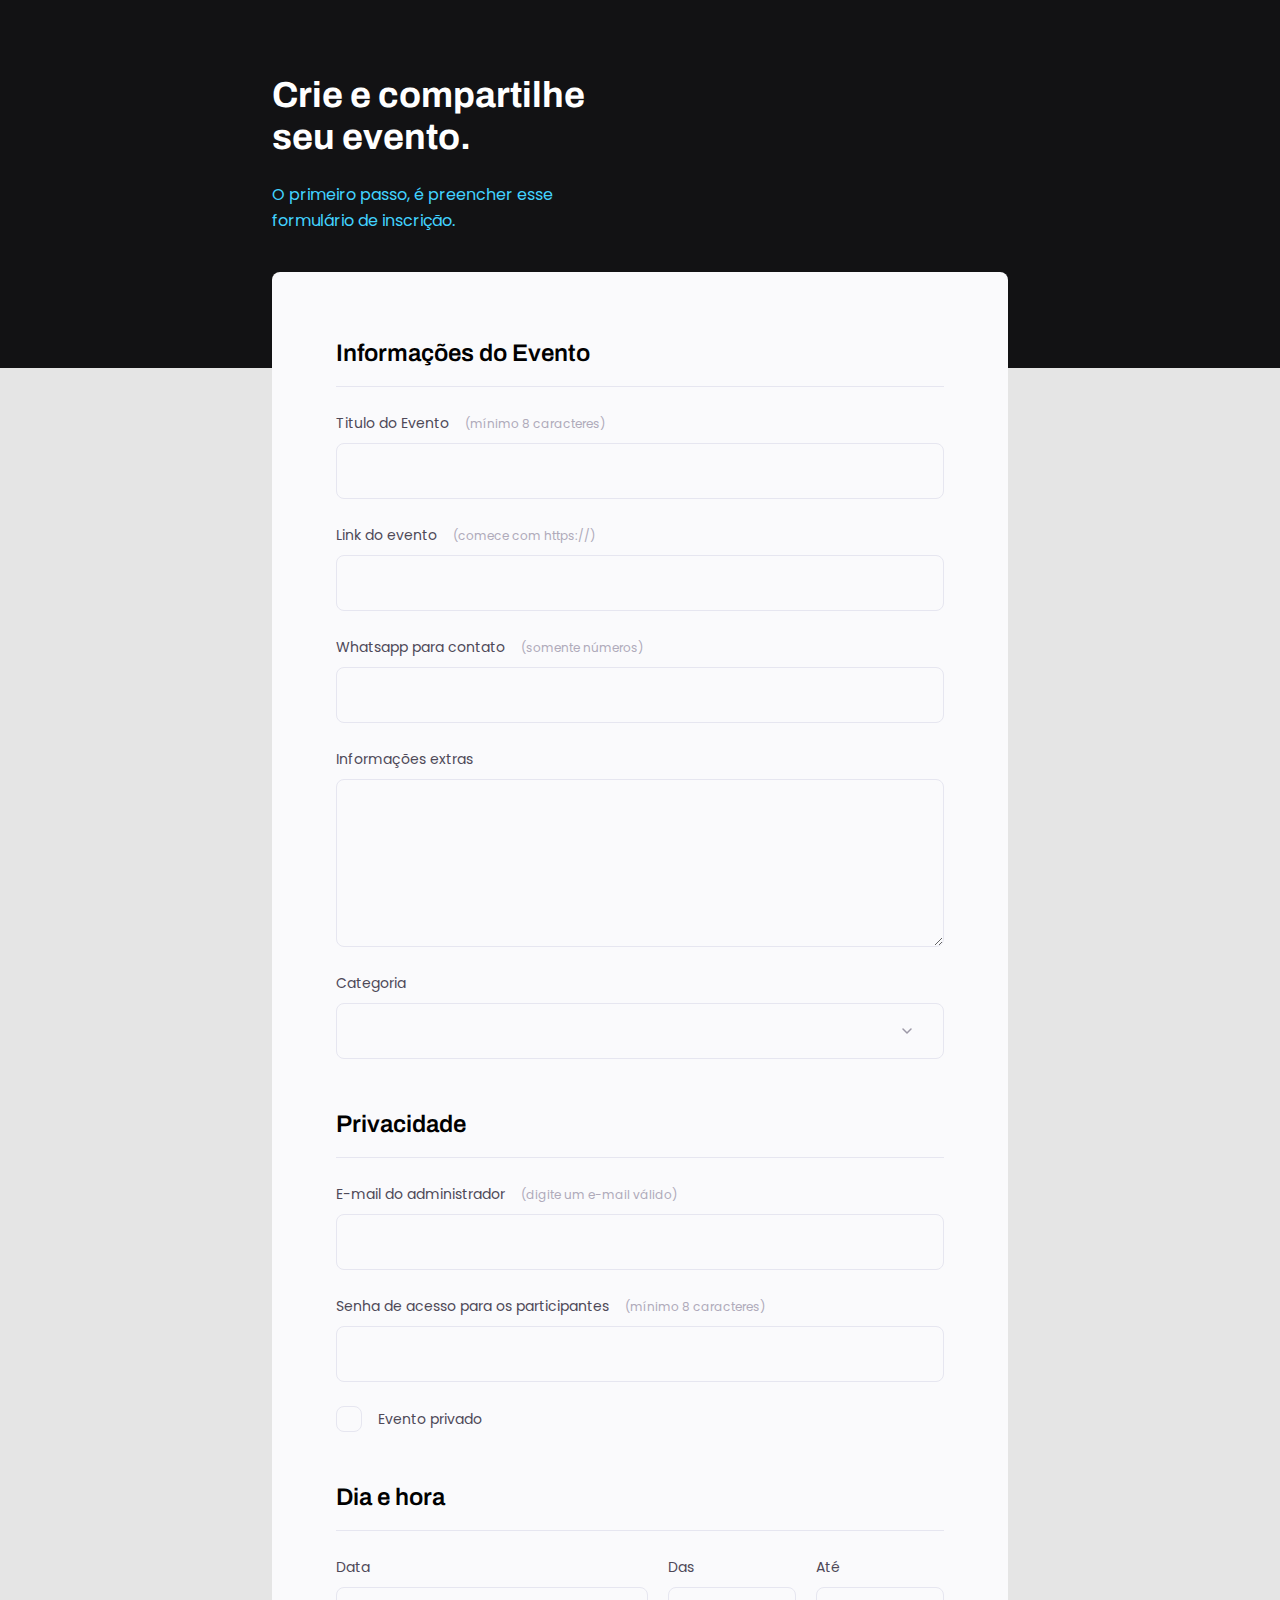
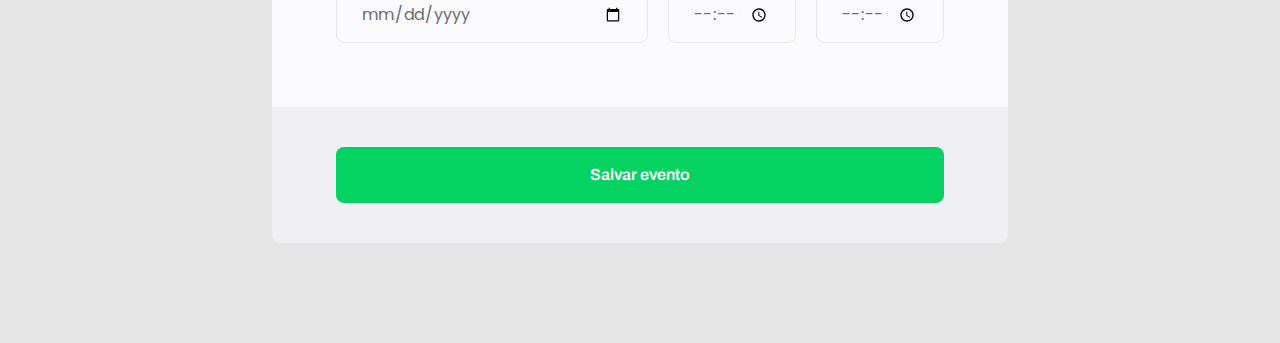
<file: Projeto Formulário/formulario-principal/index.html>
<!DOCTYPE html>
<html lang="pt-br">
  <head>
    <meta charset="UTF-8" />
    <meta name="viewport" content="width=device-width, initial-scale=1.0" />
    <link rel="preconnect" href="https://fonts.googleapis.com" />
    <link rel="preconnect" href="https://fonts.gstatic.com" crossorigin />
    <link
      href="https://fonts.googleapis.com/css2?family=Archivo:wght@600;700&family=Poppins&display=swap"
      rel="stylesheet"
    />
    <link rel="stylesheet" href="./style.css" />
    <title>Projeto Forms</title>
  </head>
  <body>
    <div class="page">
      <header>
        <h1>Crie e compartilhe seu evento.</h1>

        <p>O primeiro passo, é preencher esse formulário de inscrição.</p>
      </header>

      <form id="my-form">
        <fieldset>
          <div class="fieldset-wrapper">
            <legend>Informações do Evento</legend>

            <div class="input-wrapper">
              <label for="event-title"
                >Titulo do Evento <span>(mínimo 8 caracteres)</span></label
              >
              <input type="text" id="event-title" />
            </div>

            <div class="input-wrapper">
              <label for="event-link"
                >Link do evento <span>(comece com https://)</span></label
              >
              <input type="url" id="event-link" />
            </div>

            <div class="input-wrapper">
              <label for="event-whatsapp"
                >Whatsapp para contato <span>(somente números)</span></label
              >
              <input type="number" id="event-whatsapp" />
            </div>

            <div class="input-wrapper">
              <label for="event-info">Informações extras</label>
              <textarea id="event-info"></textarea>
            </div>

            <div class="input-wrapper">
              <label for="event-category">Categoria</label>
              <select id="event-category">
                <option value=""></option>
                <option value="live">Ao vivo</option>
                <option value="podcast">Podcast</option>
                <option value="mentorship">Mentoria</option>
              </select>
            </div>
          </div>
        </fieldset>

        <fieldset>
          <div class="fieldset-wrapper">
            <legend>Privacidade</legend>

            <div class="input-wrapper">
              <label for="event-email"
                >E-mail do administrador
                <span>(digite um e-mail válido)</span></label
              >
              <input type="email" id="event-email" />
            </div>

            <div class="input-wrapper">
              <label for="event-password"
                >Senha de acesso para os participantes
                <span>(mínimo 8 caracteres)</span></label
              >
              <input type="password" id="event-password" />
            </div>

            <div class="checkbox-wrapper">
              <input type="checkbox" id="event-private" />
              <label for="event-private">Evento privado</label>
            </div>
          </div>
        </fieldset>

        <fieldset>
          <div class="fieldset-wrapper">
            <legend>Dia e hora</legend>

            <div class="col-3">
              <div class="input-wrapper">
                <label for="event-date">Data</label>
                <input type="date" id="event-date" />
              </div>

              <div class="input-wrapper">
                <label for="event-begin">Das</label>
                <input type="time" id="event-begin" />
              </div>

              <div class="input-wrapper">
                <label for="event-end">Até</label>
                <input type="time" id="event-end" />
              </div>
            </div>
          </div>
        </fieldset>
      </form>

      <footer>
          <input class="button" type="submit" value="Salvar evento" form="my-form"/>
      </footer>
    </div>
  </body>
</html>
</file>
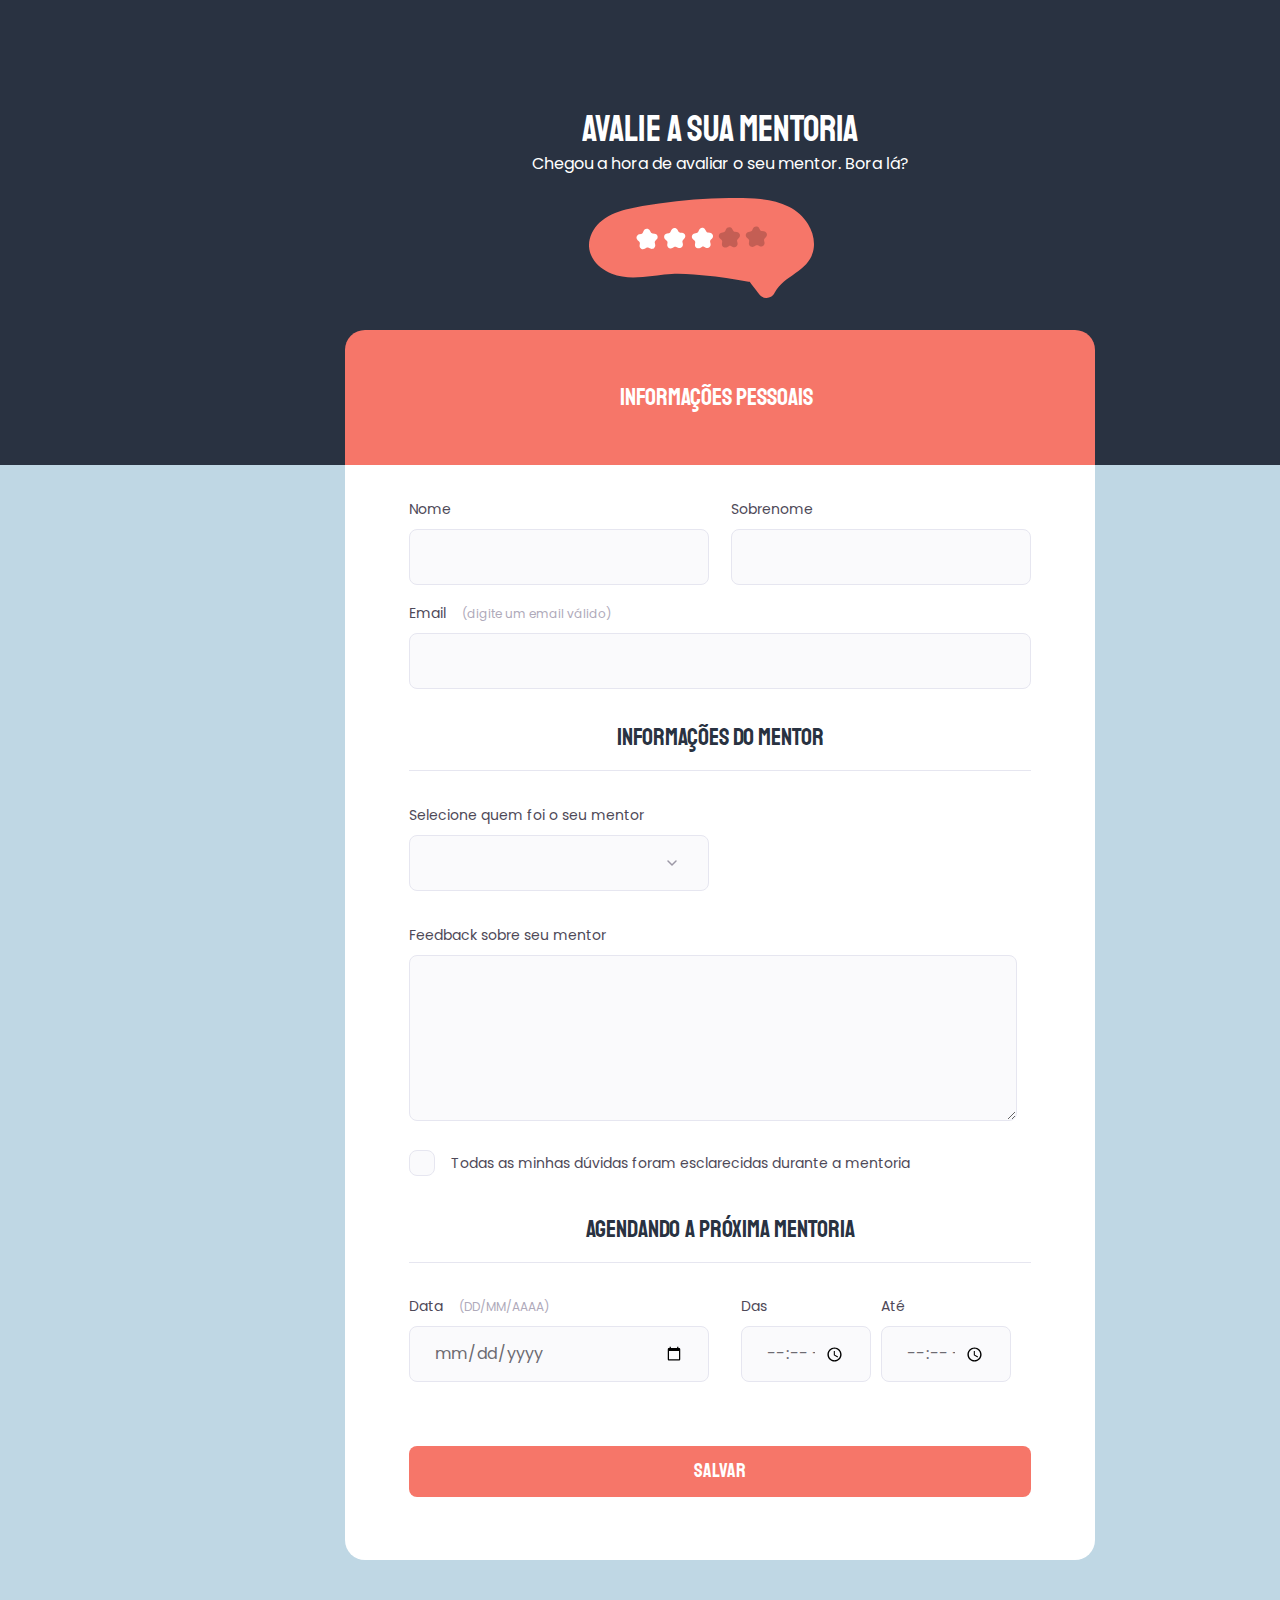
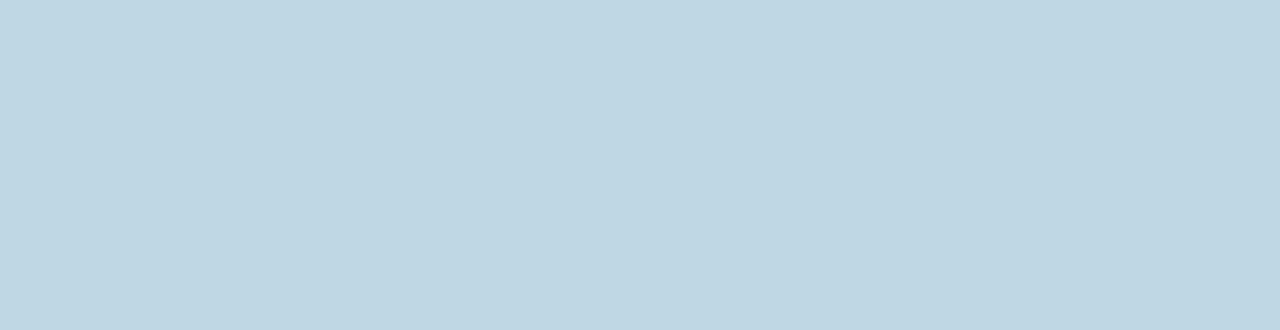
<file: Projeto Formulário/formulario-avaliacao/index03.html>
<!DOCTYPE html>
<html lang="pt-br">
  <head>
    <meta charset="UTF-8" />
    <meta name="viewport" content="width=device-width, initial-scale=1.0" />
    <link rel="preconnect" href="https://fonts.googleapis.com" />
    <link rel="preconnect" href="https://fonts.gstatic.com" crossorigin />
    <link
      href="https://fonts.googleapis.com/css2?family=Poppins&family=Staatliches&display=swap"
      rel="stylesheet"
    />
    <link rel="stylesheet" href="./style03.css" />
    <title>Projeto Forms Avaliação</title>
  </head>
  <body>
    <div class="page">
      <header>
        <h1>AVALIE A SUA MENTORIA</h1>

        <p>Chegou a hora de avaliar o seu mentor. Bora lá?</p>

        <img src="./assets/avaliacao.svg" alt="" />

        <div class="top">
          <h1>INFORMAÇÕES PESSOAIS</h1>
        </div>
      </header>

      <form id="my-form">
        <fieldset>
          <div class="fieldset-wrapper">
            <div class="col-3">
              <div class="input-wrapper">
                <label id="label-event-name" for="event-name">Nome</label>
                <input type="text" id="event-name" />
              </div>

              <div class="input-wrapper">
                <label id="label-event-lastname" for="event-lastname">Sobrenome</label>
                <input type="text" id="event-lastname" />
              </div>
            </div>

            <div class="input-wrapper">
              <label id="label-event-email" for="event-email"
                >Email <span>(digite um email válido)</span></label
              >
              <input type="email" id="event-email" />
            </div>
          </div>
        </fieldset>

        <fieldset>
          <div class="fieldset-wrapper">
            <legend class="info">INFORMAÇÕES DO MENTOR</legend>

            <div class="input-wrapper">
              <label id="label-event-mentor" for="event-mentor">Selecione quem foi o seu mentor</label>
              <select id="event-mentor">
                <option value=""></option>
                <option value="">Pablo Marçal</option>
                <option value="">Renato Cariani</option>
                <option value="">Serjão Foguetes</option>
                <option value="">Poderosíssimo Ninja</option>
                <option value="">Dr. Drauzio Varella</option>
              </select>
            </div>

            <div class="input-wrapper">
              <label id="label-event-feedback" for="event-feedback">Feedback sobre seu mentor</label>
              <textarea id="event-feedback"></textarea>
            </div>

            <div class="checkbox-wrapper">
              <input type="checkbox" id="event-checkbox" />
              <label for="event-checkbox">Todas as minhas dúvidas foram esclarecidas durante a mentoria</label>
            </div>
          </div>
        </fieldset>

        <fieldset>
          <div class="fieldset-wrapper">
            <legend class="agendado">AGENDANDO A PRÓXIMA MENTORIA</legend>

            <div class="col-3">
              <div class="input-wrapper">
                <label id="label-event-data" for="event-date">Data <span>(DD/MM/AAAA)</span></label>
                <input type="date" id="event-date" />
              </div>

              <div class="input-wrapper">
                <label id="label-event-begin" for="event-begin">Das</label>
                <input type="time" id="event-begin" />
              </div>

              <div class="input-wrapper">
                <label id="label-event-end" for="event-end">Até</label>
                <input type="time" id="event-end" />
              </div>
            </div>
          </div>
          <input class="button" type="submit" value="SALVAR" form="my-form"/>
        </fieldset>
      </form>
    </div>
  </body>
</html>
</file>
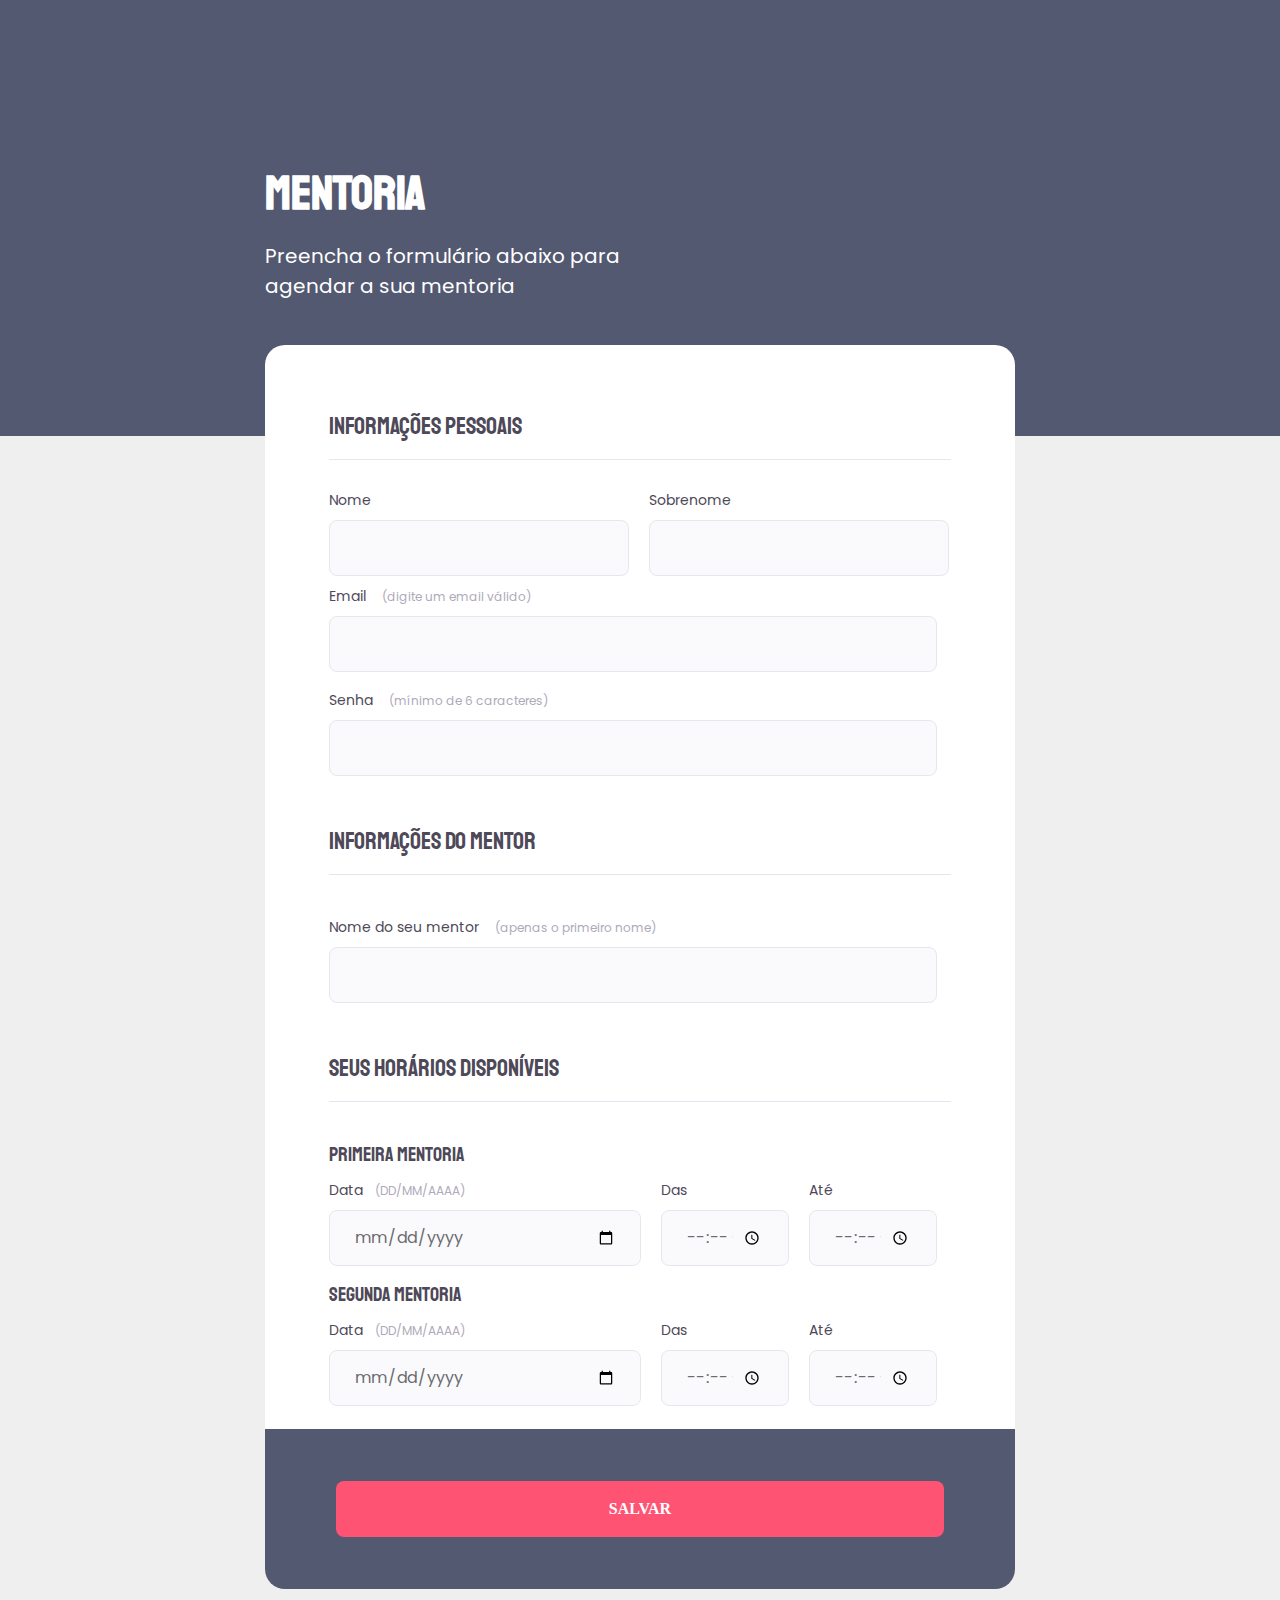
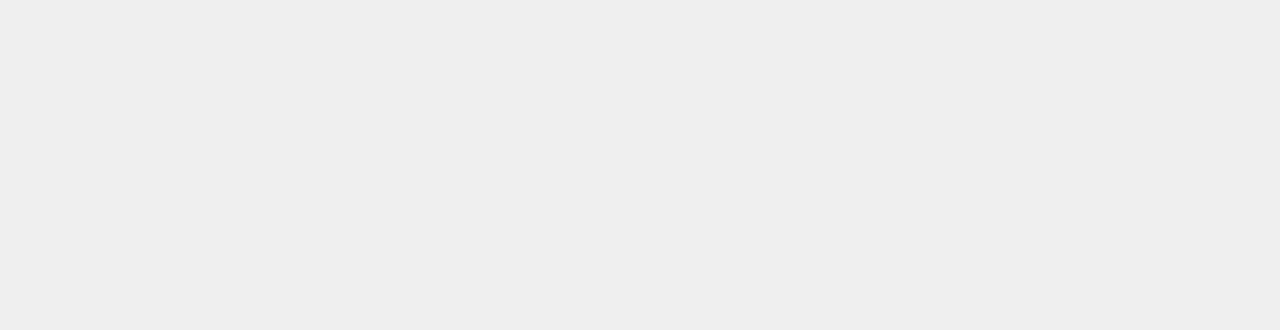
<file: Projeto Formulário/formulario-mentoria/index02.html>
<!DOCTYPE html>
<html lang="pt-br">
  <head>
    <meta charset="UTF-8" />
    <meta name="viewport" content="width=device-width, initial-scale=1.0" />
    <link rel="preconnect" href="https://fonts.googleapis.com">
    <link rel="preconnect" href="https://fonts.gstatic.com" crossorigin>
    <link href="https://fonts.googleapis.com/css2?family=Poppins&family=Staatliches&display=swap" rel="stylesheet">
    <link rel="stylesheet" href="./style02.css" />
    <title>Projeto Forms Mentoria</title>
  </head>
  <body>
    <div class="page">
      <header>
        <h1>MENTORIA</h1>

        <p>Preencha o formulário abaixo para agendar a sua mentoria</p>
      </header>

      <form id="my-form">
        <fieldset>
          <div class="fieldset-wrapper">
            <legend>INFORMAÇÕES PESSOAIS</legend>

            <div class="col-3">
              <div class="input-wrapper">
                <label id="label-event-name" for="event-name">Nome</label>
                <input type="text" id="event-name" />
              </div>

              <div class="input-wrapper">
                <label id="label-event-lastname" for="event-lastname">Sobrenome</label>
                <input type="text" id="event-lastname" />
              </div>
            </div>

            <div class="input-wrapper">
              <label id="label-event-email" for="event-email"
                >Email <span>(digite um email válido)</span></label
              >
              <input type="email" id="event-email" />
            </div>

            <div class="input-wrapper">
              <label id="label-event-password" for="event-password"
                >Senha <span>(mínimo de 6 caracteres)</span></label
              >
              <input type="password" id="event-password" />
            </div>
          </div>
        </fieldset>

        <fieldset>
          <div class="fieldset-wrapper">
            <legend>INFORMAÇÕES DO MENTOR</legend>

            <div class="input-wrapper">
              <label id="label-event-mentor" for="event-mentor"
                >Nome do seu mentor
                <span>(apenas o primeiro nome)</span></label
              >
              <input type="text" id="event-mentor" />
            </div>
        </fieldset>

        <fieldset>
          <div class="fieldset-wrapper">
            <legend>SEUS HORÁRIOS DISPONÍVEIS</legend>
                <h4 class="title1">PRIMEIRA MENTORIA</h4>
            <div class="col-3">
              <div class="input-wrapper">
                <label id="label-event-date" for="event-date">Data<span>(DD/MM/AAAA)</span></label>
                <input type="date" id="event-date" />
              </div>

              <div class="input-wrapper">
                <label id="label-event-begin" for="event-begin">Das</label>
                <input type="time" id="event-begin" />
              </div>

              <div class="input-wrapper">
                <label id="label-event-end" for="event-end">Até</label>
                <input type="time" id="event-end" />
              </div>
            </div>

            <h4 class="title2">SEGUNDA MENTORIA</h4>
            <div class="col-3">
              <div class="input-wrapper">
                <label id="label-event-date" for="event-date">Data<span>(DD/MM/AAAA)</span></label>
                <input type="date" id="event-date" />
              </div>

              <div class="input-wrapper">
                <label id="label-event-begin" for="event-begin">Das</label>
                <input type="time" id="event-begin" />
              </div>

              <div class="input-wrapper">
                <label id="label-event-end" for="event-end">Até</label>
                <input type="time" id="event-end" />
              </div>
            </div>
          </div>
        </fieldset>
      </form>

      <footer>
        <input
          class="button"
          type="submit"
          value="SALVAR"
          form="my-form"
        />
      </footer>
    </div>
  </body>
</html>
</file>
<file: Projeto Formulário/formulario-principal/style.css>
* {
  margin: 0;
  padding: 0;
  box-sizing: border-box;
}

body,
input,
select,
textarea {
  font-family: "Poppins", sans-serif;
}

body {
  background: #e5e5e5;
}

body:before {
  top: 0;
  left: 0;
  width: 100%;
  content: "";
  z-index: -1;
  height: 368px;
  position: absolute;
  background: #121214;
}

.page {
  width: 736px;
  margin: auto;
}

header {
  width: 319px;
  margin-top: 74px;
}

header h1 {
  color: white;
  font-size: 36px;
  font-weight: bold;
  line-height: 42px;
  margin-bottom: 24px;
  font-family: "Archivo", sans-serif;
}

header p {
  font-size: 16px;
  color: #42d3ff;
  line-height: 26px;
  font-style: normal;
  font-family: "Poppins", sans-serif;
}

form {
  display: flex;
  flex-direction: column;
  gap: 48px;
  padding: 64px;
  margin-top: 38px;
  min-height: 300px;
  background: #fafafc;
  border-radius: 8px 8px 0px 0px;
}

fieldset {
  border: none;
}

.fieldset-wrapper {
  gap: 24px;
  display: flex;
  flex-direction: column;
}

fieldset legend {
  width: 100%;
  font-size: 24px;
  font-weight: 600;
  line-height: 34px;
  padding-bottom: 16px;
  font-family: "Archivo", sans-serif;
  border-bottom: 1px solid #e6e6f0;
}

.input-wrapper {
  display: flex;
  flex-direction: column;
}

.input-wrapper label,
.checkbox-wrapper label {
  font-size: 14px;
  color: #4e4958;
  line-height: 24px;
  margin-bottom: 8px;
}

.input-wrapper label span {
  font-size: 12px;
  color: #afaaba;
  margin-left: 12px;
  line-height: 20px;
}

.input-wrapper label span:hover {
  color: #6c6a71;
}

.input-wrapper input,
.input-wrapper textarea,
select {
  width: 608px;
  height: 56px;
  font-size: 16px;
  padding: 0 24px;
  font-weight: 400;
  color: #6c6a71;
  line-height: 26px;
  border-radius: 8px;
  background: #fafafc;
  box-sizing: border-box;
  border: 1px solid #e6e6f0;
}

.input-wrapper textarea {
  padding: 0;
  height: 168px;
}

.input-wrapper select {
  appearance: none;
  -ms-apperance: none;
  -moz-appearance: none;
  -webkit-appearance: none;
  background-image: url("data:image/svg+xml,%3Csvg width='24' height='24' viewBox='0 0 24 24' fill='none' xmlns='http://www.w3.org/2000/svg'%3E%3Cg clip-path='url(%23clip0_1_54)'%3E%3Cpath d='M8 10L12 14L16 10' stroke='%239C98A6' stroke-width='1.5' stroke-linecap='round' stroke-linejoin='round'/%3E%3C/g%3E%3Cdefs%3E%3CclipPath id='clip0_1_54'%3E%3Crect width='24' height='24' fill='white'/%3E%3C/clipPath%3E%3C/defs%3E%3C/svg%3E%0A");
  background-repeat: no-repeat;
  background-position: right 24px top 50%;
}

.col-3 {
  display: flex;
  gap: 20px;
  width: 100%;
}

.input-wrapper input#event-date {
  width: 312px;
}

.input-wrapper input#event-begin,
.input-wrapper input#event-end {
  width: 128px;
}

.checkbox-wrapper label {
  display: flex;
  gap: 16px;
  align-items: center;
  display: flex;
  margin: 0;
}

.checkbox-wrapper {
  position: relative;
}

.checkbox-wrapper input {
  position: absolute;
  width: 24px;
  height: 24px;
  opacity: 0;
}

.checkbox-wrapper label::before {
  content: "";
  width: 24px;
  height: 24px;
  border: 1px solid #e6e6f0;
  border-radius: 8px;
}

.checkbox-wrapper input:checked + label::before {
  background-image: url("data:image/svg+xml,%3Csvg width='24' height='24' viewBox='0 0 24 24' fill='none' xmlns='http://www.w3.org/2000/svg'%3E%3Cg clip-path='url(%23clip0_5004_23)'%3E%3Cpath d='M9 16.17L4.83 12L3.41 13.41L9 19L21 7L19.59 5.59L9 16.17Z' fill='%2342D3FF'/%3E%3C/g%3E%3Cdefs%3E%3CclipPath id='clip0_5004_23'%3E%3Crect width='24' height='24' fill='white'/%3E%3C/clipPath%3E%3C/defs%3E%3C/svg%3E%0A");
}

.checkbox-wrapper input:focus + label::before {
  outline: 2px solid black;
}

footer {
  height: 136px;
  border-radius: 0px 0px 8px 8px;
  display: flex;
  background: #f0f0f4;
  flex-direction: column;
  padding: 40px 64px;
  margin-bottom: 100px;
}

footer .button {
  font-family: Archivo;
  font-size: 16px;
  font-weight: 600;
  line-height: 26px;
  border-radius: 8px;
  background: #04d361;
  color: white;
  height: 56px;
  border: none;
}

footer .button:hover{
  background: #05c059;
}
</file>
<file: Projeto Formulário/formulario-avaliacao/style03.css>
* {
  margin: 0;
  padding: 0;
  box-sizing: border-box;
}

body,
input,
select,
textarea {
  font-family: "Poppins", sans-serif;
}

:root {
  --header-and-legend: #293241;
  --top-and-button: #f67669;
  --background: #bfd7e4;
  --form-and-header: #ffffff;
  --input: #fafafc;
}

body {
  background: var(--background);
}

body:before {
  top: 0;
  left: 0;
  width: 100%;
  content: "";
  z-index: -1;
  height: 465px;
  position: absolute;
  background: var(--header-and-legend);
}

.page {
  width: 1440px;
  height: 1930px;
  margin: auto;
}

header {
  height: 465px;
  display: flex;
  flex-direction: column;
  padding: 0 345px;
  align-items: center;
}

header h1 {
  margin-top: 107px;
  color: var(--form-and-header);
  font-size: 36px;
  font-weight: 400;
  line-height: 45px;
  font-family: "Staatliches", sans-serif;
}

header p {
  height: 46px;
  font-size: 16px;
  color: var(--form-and-header);
  line-height: 24px;
  font-style: normal;
  font-weight: 400;
  font-family: "Poppins", sans-serif;
}

header img {
  width: 225px;
  height: 100px;
  margin: 0 281px 32px 244px;
}

.top {
  width: 750px;
  height: 135px;
  border-radius: 20px 20px 0px 0px;
  background: var(--top-and-button);
}

.top h1 {
  margin: 50px 275px;
  width: 200px;
  height: 33px;
  font-size: 24px;
  font-weight: 400;
  line-height: 34px;
}

form {
  display: flex;
  flex-direction: column;
  margin: 0 auto;
  width: 750px;
  height: 1095px;
  background: var(--form-and-header);
  border-radius: 0px 0px 20px 20px;
}

fieldset {
  border: none;
}

.fieldset-wrapper {
  padding:0px 64px 0px 64px;
  display: flex;
  flex-direction: column;
}

fieldset legend {
  color: var(--header-and-legend);
  width: 100%;
  text-align: center;
  margin: 0 auto;
  font-size: 24px;
  font-weight: 400;
  line-height: 34px;
  padding-bottom: 16px;
  font-family: "Staatliches", sans-serif;
  border-bottom: 1px solid #e6e6f0;
}

.input-wrapper select {
  width: 300px;
  appearance: none;
  -ms-apperance: none;
  -moz-appearance: none;
  -webkit-appearance: none;
  background-image: url("data:image/svg+xml,%3Csvg width='24' height='24' viewBox='0 0 24 24' fill='none' xmlns='http://www.w3.org/2000/svg'%3E%3Cg clip-path='url(%23clip0_1_54)'%3E%3Cpath d='M8 10L12 14L16 10' stroke='%239C98A6' stroke-width='1.5' stroke-linecap='round' stroke-linejoin='round'/%3E%3C/g%3E%3Cdefs%3E%3CclipPath id='clip0_1_54'%3E%3Crect width='24' height='24' fill='white'/%3E%3C/clipPath%3E%3C/defs%3E%3C/svg%3E%0A");
  background-repeat: no-repeat;
  background-position: right 24px top 50%;
}

.input-wrapper {
  display: flex;
  flex-direction: column;
}

.input-wrapper label,
.checkbox-wrapper label {
  font-size: 14px;
  font-weight: 400;
  color: #4e4958;
  line-height: 24px;
  margin-bottom: 8px;
}

.input-wrapper label span {
  font-size: 12px;
  color: #afaaba;
  margin-left: 12px;
  line-height: 20px;
}

.input-wrapper label span:hover {
  color: #6c6a71;
}

.input-wrapper input,
.input-wrapper textarea,
select {
  width: 622pxpx;
  height: 56px;
  font-size: 16px;
  padding: 0 24px;
  font-weight: 400;
  color: #6c6a71;
  line-height: 26px;
  border-radius: 8px;
  background: #fafafc;
  box-sizing: border-box;
  border: 1px solid #e6e6f0;
}

.input-wrapper textarea {
  width: 608px;
  padding: 0;
  height: 166px;
}

.col-3 {
  display: flex;
  width: 100%;
}

.input-wrapper #label-event-name,
.input-wrapper #label-event-lastname {
  margin-top: 31.66px;
}

.input-wrapper #label-event-email{
  margin-top: 15.87px;
}

.info,
.input-wrapper #label-event-mentor,
.input-wrapper #label-event-feedback{
  margin-top: 31.73px;
}

.checkbox-wrapper{
  margin-top: 29.54px;
}

.agendado{
  margin-top: 36px;
}

.input-wrapper #label-event-data,
.input-wrapper #label-event-begin,
.input-wrapper #label-event-end{
  margin-top: 31px;
}

.input-wrapper input#event-name{
  margin-right: 22px;
}

.input-wrapper input#event-name,
.input-wrapper input#event-lastname,
.input-wrapper input#event-mentor {
width: 300px;
}

.input-wrapper input#event-date {
  width: 300px;
  margin-right: 32px;
}

.input-wrapper input#event-begin{
  margin-right: 10px;
}

.input-wrapper input#event-begin,
.input-wrapper input#event-end {
  width: 130px;
}

.checkbox-wrapper label {
  display: flex;
  gap: 16px;
  align-items: center;
  display: flex;
  margin: 0;
}

.checkbox-wrapper {
  position: relative;
}

.checkbox-wrapper input {
  position: absolute;
  width: 24px;
  height: 24px;
  opacity: 0;
}

.checkbox-wrapper label::before {
  content: "";
  background: var(--input);
  width: 24px;
  height: 24px;
  border: 1px solid #e6e6f0;
  border-radius: 8px;
}

.checkbox-wrapper input:checked + label::before {
  background-image: url("data:image/svg+xml,%3Csvg width='24' height='24' viewBox='0 0 24 24' fill='none' xmlns='http://www.w3.org/2000/svg'%3E%3Cg clip-path='url(%23clip0_5004_23)'%3E%3Cpath d='M9 16.17L4.83 12L3.41 13.41L9 19L21 7L19.59 5.59L9 16.17Z' fill='%2342D3FF'/%3E%3C/g%3E%3Cdefs%3E%3CclipPath id='clip0_5004_23'%3E%3Crect width='24' height='24' fill='white'/%3E%3C/clipPath%3E%3C/defs%3E%3C/svg%3E%0A");
}

.checkbox-wrapper input:focus + label::before {
  outline: 2px solid black;
}

.button {
  margin: 63.74px auto ;
  display: flex;
  width: 622px;
  gap: 10px;
  align-items: center;
  justify-content: center;
  border-radius: 8px;
  background: var(--top-and-button);
  height: 51px;
  border: none;
  
  color: white;
  font-weight: 600;
  line-height: 26px;
  font-size: 20px;
  font-weight: 400;
  font-family: "Staatliches", sans-serif;
}

.button:hover {
  background: rgb(248, 99, 99);
}
</file>
<file: Projeto Formulário/formulario-mentoria/style02.css>
* {
  margin: 0;
  padding: 0;
  box-sizing: border-box;
}

:root {
  height: 1930px;
  --border: #E6E6F0;
  --top-and-footer: #535971;
  --color-header-and-form: #FFFFFF;
  --label: #4e4958;
  --input: #FAFAFC;
  --button: #FF5374;
  --background: #EFEFEF;
}

body,
input,
select,
textarea {
  font-family: "Poppins", sans-serif;
}

body {
  background: var(--background);
}

body:before {
  top: 0;
  left: 0;
  width: 100%;
  content: "";
  z-index: -1;
  height: 436px;
  position: absolute;
  background: var(--top-and-footer);
}

.page {
  width: 750px;
  margin: auto;
}

header {
  width: 345px;
  margin-top: 163px;
}

header h1 {
  color: var(--color-header-and-form);
  font-size: 48px;
  font-weight: bold;
  line-height: 60px;
  margin-bottom: 18px;
  font-family: "Staatliches", sans-serif;
}

header p {
  width: 417px;
  height: 46px;
  margin-bottom: 58px;
  font-size: 20px;
  font-weight: 400;
  color: var(--color-header-and-form);
  font-family: "Poppins", sans-serif;
}

form {
  height: 1084px;
  width: 750px;
  display: flex;
  flex-direction: column;
  gap: 48px;
  padding: 64px;
  min-height: 300px;
  background: var(--color-header-and-form);
  border-radius: 20px 20px 0px 0px;
}

fieldset {
  border: none;
}

.fieldset-wrapper {
  display: flex;
  flex-direction: column;
}

.fieldset-wrapper .col-3{
  margin-top: -24px;
}

fieldset legend {
  color: var(--label);
  width: 100%;
  font-size: 24px;
  font-style: normal;
  font-weight: 400;
  line-height: 34px;
  padding-bottom: 16px;
  font-family: "Staatliches", sans-serif;
  border-bottom: 1px solid var(--border);
}

.fieldset-wrapper > h4 {
  width: 100%;
  color: var(--label);
  font-size: 20px;
  font-weight: 400;
  padding-bottom: 11px;
  border-bottom: none;
   font-family: "Staatliches", sans-serif;
}

.input-wrapper {
  display: flex;
  flex-direction: column;
}

.input-wrapper label {
  font-size: 14px;
  color: var(--label);
  line-height: 24px;
  margin-bottom: 8px;
}

.input-wrapper label span {
  font-size: 12px;
  color: #afaaba;
  margin-left: 12px;
  line-height: 20px;
}

.input-wrapper label span:hover {
  color: #6c6a71;
}

.input-wrapper input {
  width: 608px;
  height: 56px;
  font-size: 16px;
  padding: 0 24px;
  font-weight: 400;
  color: #6c6a71;
  line-height: 26px;
  border-radius: 8px;
  background-color: var(--input);
  box-sizing: border-box;
  border: 1px solid var(--border);
}

.input-wrapper #label-event-name,
.input-wrapper #label-event-lastname{
  margin-top: 52px;
}

.input-wrapper #label-event-email{
  margin-top: 8px;
}

.input-wrapper #label-event-password,
.title2{
  margin-top: 16px;
}

.input-wrapper #label-event-mentor,
.title1{
  margin-top: 40px;
}

.input-wrapper #label-event-date,
.input-wrapper #label-event-begin,
.input-wrapper #label-event-end{
  margin-top: 24px;
}
.input-wrapper input#event-name,
.input-wrapper input#event-lastname {
width: 300px;
}

.col-3 {
  display: flex;
  gap: 20px;
  width: 100%;
}

.input-wrapper input#event-date {
  width: 312px;
}

.input-wrapper input#event-begin,
.input-wrapper input#event-end {
  width: 128px;
}

footer {
  height: 160px;
  border-radius: 0px 0px 20px 20px;
  display: flex;
  background: var(--top-and-footer);
  flex-direction: column;
  padding: 52px 71px;
  margin-bottom: 100px;
}

footer .button {
  font-family: Archivo;
  font-size: 16px;
  font-weight: 600;
  line-height: 26px;
  border-radius: 8px;
  background: var(--button);
  color: white;
  height: 56px;
  border: none;
}

footer .button:hover {
  background: #ff4066;
}
</file>
